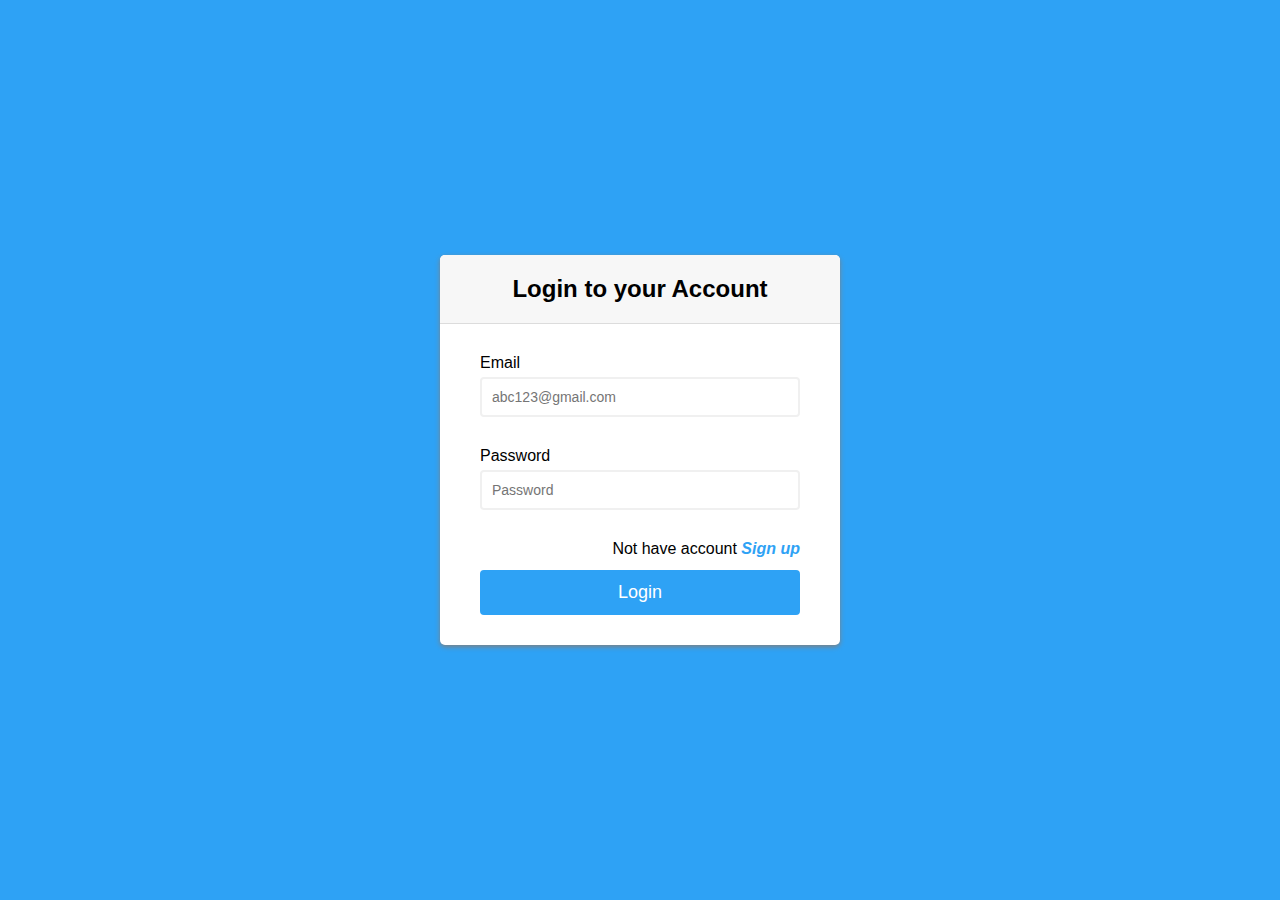
<file: index.html>
<!DOCTYPE html>
<html lang="en">

<head>
    <meta charset="UTF-8">
    <meta http-equiv="X-UA-Compatible" content="IE=edge">
    <meta name="viewport" content="width=device-width, initial-scale=1.0">
    <title>Login to Notes App</title>
    <link rel="stylesheet" href="loginStyle.css">
    <link rel="icon" type="image/x-icon" href="notesIcon.ico">
</head>

<body>
    <div class="container" id="container">
        <div class="header">
            <h2>Login to your Account</h2>
        </div>
        <form class="form" id="form">

            <div class="form-control">
                <label>Email</label>
                <input type="email" placeholder="abc123@gmail.com" id="email">
                <i class="fa-solid fa-circle-check"></i>
                <i class="fa-solid fa-circle-info"></i>
                <small>Message</small>
            </div>

            <div class="form-control">
                <label>Password</label>
                <input type="password" placeholder="Password" id="password">
                <i class="fa-solid fa-circle-check"></i>
                <i class="fa-solid fa-circle-info"></i>
                <small>Message</small>
            </div>

            <div class="form-control">
                <p class="accInfo">Not have account <a id="signUpLink" href="signupform.html">Sign up</a></p>
            </div>
            <button>Login</button>
        </form>
    </div>

    <div class="successMsg" id="successMsg">
        <div class="header">
            <i class="fa-solid fa-circle-check"></i>
            <h2>Login Successfull</h2>
        </div>
        <div class="content">
            <p>You have logged in successfully</p>
        </div>
        <a href="">
            <button id="okBtn">Ok</button>
        </a>
    </div>

    <script src="loginScript.js"></script>
</body>

</html>
</file>
<file: loginStyle.css>
*{
    box-sizing: border-box;
}

body{
    background-color:rgb(46, 162, 245);
    display: flex;
    align-items: center;
    justify-content: center;
    min-height: 100vh;
    margin: 0;
    font-family: sans-serif;
    overflow: hidden;
}

.container{
    background-color: white;
    border-radius: 5px ;
    box-shadow: 0 2px 5px gray;
    width: 400px;
    max-width: 90%;
    overflow: hidden;
    position: relative;
    top: -650px;
    transition: all 0.5s ease ;
}

.header{
    background-color: #f7f7f7;
    border-bottom: 1px solid gainsboro;
    padding: 20px 40px;
}

h2{
    text-align: center;
    margin: 0;
}

.form{
    padding: 30px 40px;
}

.form-control{
    margin-bottom: 10px;
    padding-bottom: 20px;
    position: relative;
}

.form-control label{
    display: inline-block;
    margin-bottom: 5px;
}

.form-control input{
    border: 2px solid #f0f0f0;
    width: 100%;
    font-size: 14px;
    font-family: inherit;
    border-radius: 4px;
    padding: 10px;
    position: relative;
    top: 0;
    left: 0;
}

.form-control.success input{
    border-color: green;
}
.form-control.error input{
    border-color: red;
    animation: shake 80ms ease 5 alternate;
}
@keyframes shake {
    from{
        left: -3px;
    }
    to{
        left: 3px;
    }
}

.form-control i{
    visibility: hidden;
    position: absolute;
    top: 35px;
    right: 10px;
}

.form-control.success i.fa-circle-check{
    visibility: visible;
    color: green;
}
.form-control.error i.fa-circle-info{
    visibility: visible;
    color: red;
}

.form-control small{
    visibility: hidden;
    position: absolute;
    bottom: 0;
    left: 2px;
}

.form-control.error small{
    visibility: visible;
    color: red;
}

.form button{
    display: block;
    width: 100%;
    background-color: rgb(46, 162, 245);
    border: 2px solid rgb(46, 162, 245);
    color: #fff;
    padding: 10px;
    font-size: 18px;
    font-family: inherit;
    border-radius: 4px;
    cursor: pointer;
}

.form button:active{
    transform: translateY(-1px);
}

.form-control .accInfo{
    position: absolute;
    margin: 0;
    text-align: right;
    top: 0;
    right: 0;
}
.form-control .accInfo a{
    text-decoration: none;
    color: rgb(46, 162, 245);
    font-weight: 600;
    font-style: italic;
}
.form-control .accInfo a:hover{
    text-decoration: underline;
}

.successMsg{
    display: none;
    background-color: white;
    border-radius: 5px;
    overflow: hidden;
    box-shadow: 0 2px 5px rgb(85, 84, 84);
    max-height: 100%;
    transition: all 0.5s ease ;
    position: relative;
    top: -20px;
}

.successMsg .header{
    display: flex;
    justify-content: center;
    align-items: center;
    flex-direction: column;
}

.successMsg .header h2{
    color: green;
}

.successMsg .header i{
    color: green;
    font-size: 48px;
    margin: 8px 0;
}

.successMsg .content{
    padding: 10px 16px;
}

.successMsg .content p{
    font-family: inherit;
    font-size: 16px;
}

.successMsg a {
    text-decoration: none;
}

#okBtn {
    display: block;
    margin: 8px auto;
    margin-top: 0px;
    width: 50%;
    background-color: rgb(46, 162, 245);
    border: 2px solid rgb(46, 162, 245);
    color: #fff;
    padding: 10px;
    font-size: 18px;
    font-family: inherit;
    border-radius: 4px;
    cursor: pointer;
}
</file>
